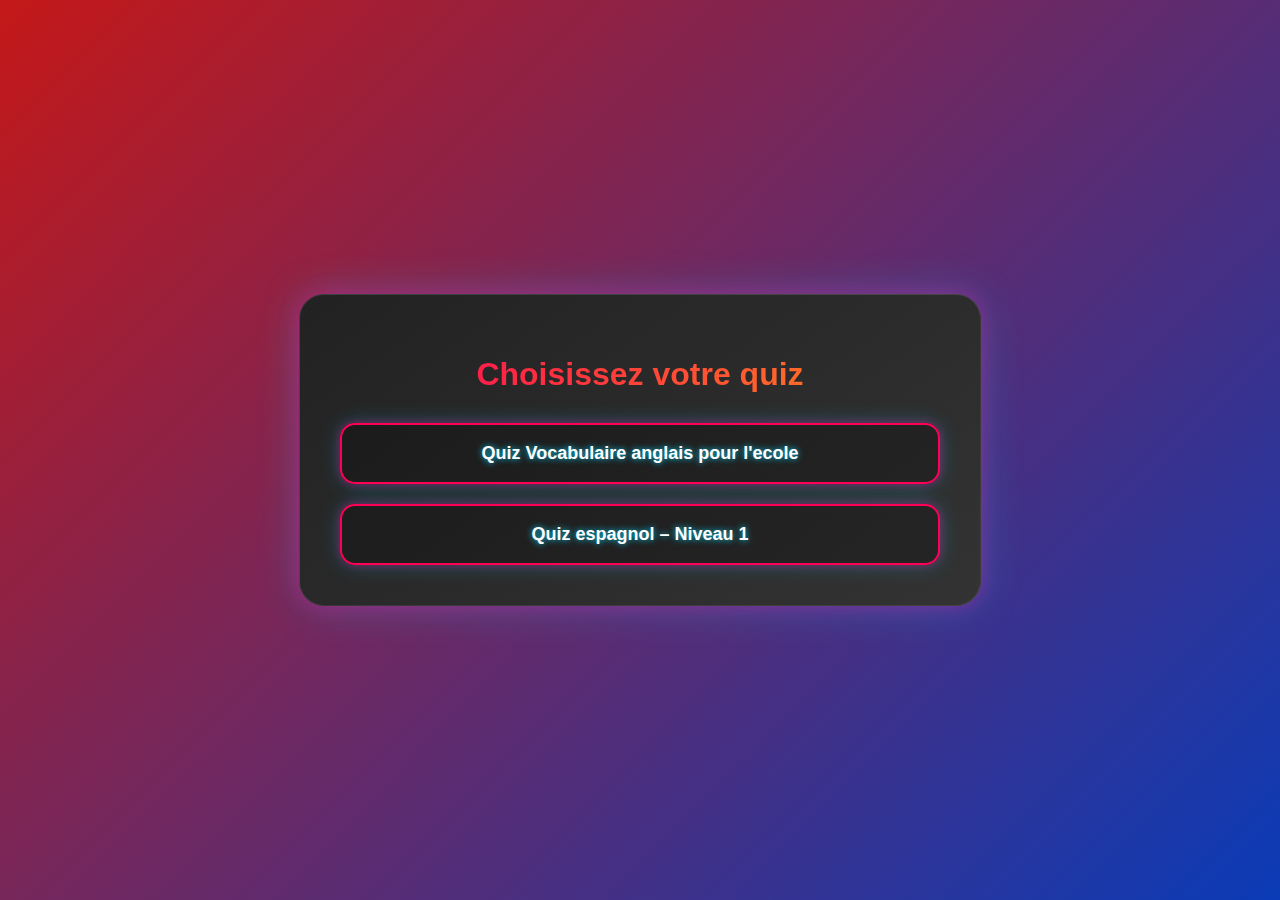
<file: index0.html>
<!DOCTYPE html>
<html lang="en">
  <head>
    <meta charset="UTF-8" />
    <meta name="viewport" content="width=device-width, initial-scale=1.0" />
    <title>quiz accueil anglais espagnol</title>
    <link rel="stylesheet" href="style1.css" />
  </head>
  <body>
    <div id="container">
      <h1>Choisissez votre quiz</h1>

      <ul class="menu-quiz">
        <li><a href="index1.html">Quiz Vocabulaire anglais pour l'ecole</a></li>
        <li><a href="index2.html">Quiz espagnol – Niveau 1</a></li>
      </ul>
    </div>
  </body>
</html>
</file>
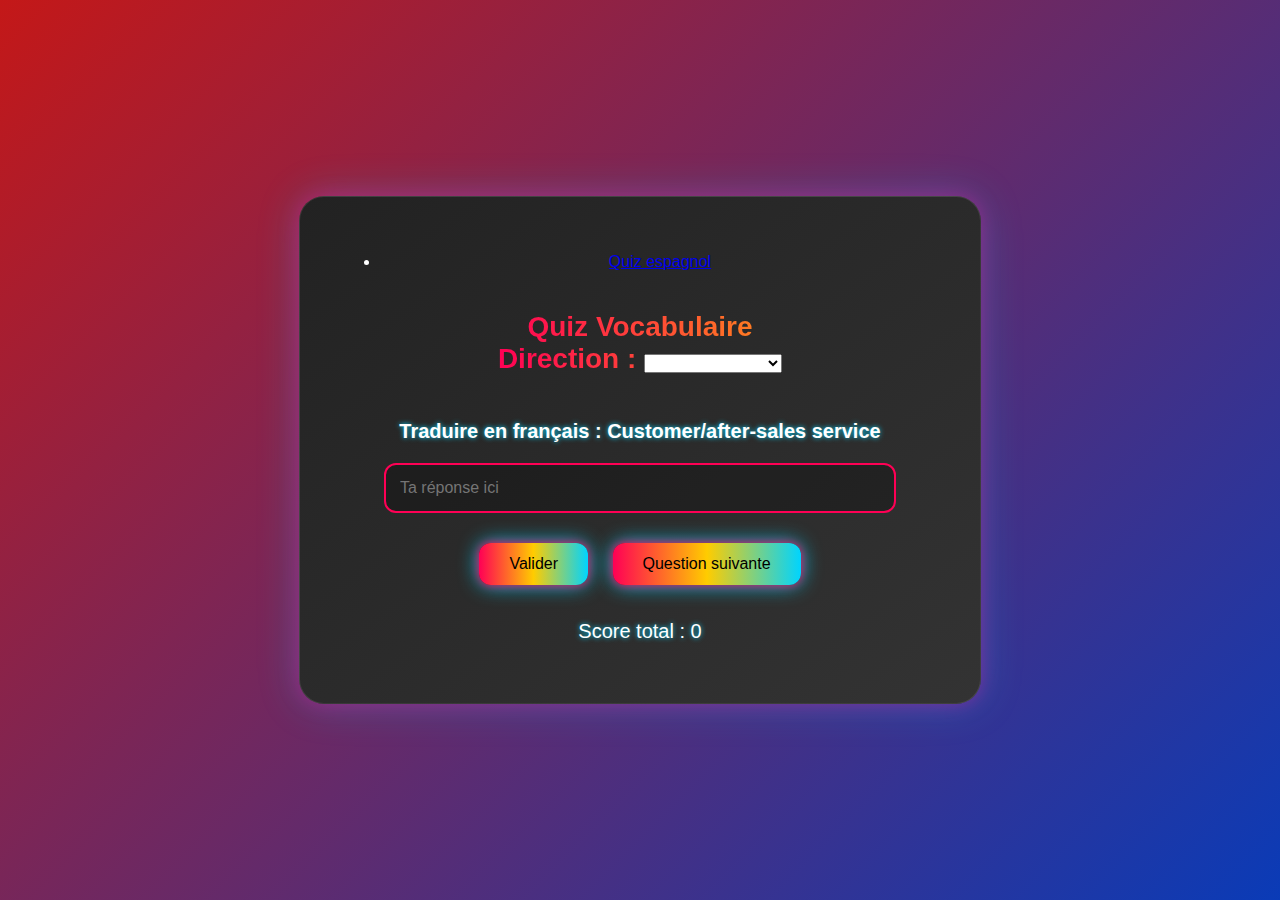
<file: index1.html>
<!DOCTYPE html>
<html lang="fr">
  <head>
    <meta charset="UTF-8" />
    <title>Quiz Vocabulaire englais</title>
    <link rel="stylesheet" href="vocabulaire.css" />
  </head>
  <body>
    <div id="container">
      <ul class="menu-quiz">
        <li><a href="index2.html">Quiz espagnol </a></li>
      </ul>
      <h2>
        Quiz Vocabulaire<br />
        <label for="direction">Direction :</label>
        <select id="direction" onchange="resetQuiz()">
          <option value="en-fr">Anglais → Français</option>
          <option value="fr-en">Français → Anglais</option>
        </select>
      </h2>

      <p id="question"></p>
      <input type="text" id="answer" placeholder="Ta réponse ici" />
      <br />
      <button onclick="checkAnswer()">Valider</button>
      <button onclick="nextQuestion()">Question suivante</button>
      <div id="feedback"></div>
      <p id="score">Score total : 0</p>
    </div>

    <script>
      const vocab = {
        "IT course": ["formation informatique"],
        CV: ["resume"],
        "cover letter": ["lettre de motivation"],
        "A job interview": ["un entretien d'embauche"],
        "a trainee": ["un stagiaire"],
        "To apply for a job": ["postuler", "faire une demande d'emploi"],
        "an application": ["candidature"],
        "a position": ["un poste"],
        "The manager": ["le chef de projet"],
        "Registered/main office": ["siège social"],
        "To appoint": ["affecter", "nommer"],
        "The user": ["l’utilisateur"],
        "The customer": ["le client"],
        "Private individuals": ["les particuliers"],
        "Customer/after-sales service": ["service après-vente"],
        "customer needs": ["les besoins du client"],
        "Networking/computer/switch/router/server maintenance": [
          "maintenance du réseau",
          "maintenance des ordinateurs",
          "maintenance des répartiteurs réseau",
          "maintenance des routeurs",
          "maintenance des serveurs",
        ],
        "Website development/creation": [
          "développement web",
          "création de sites web",
        ],
        "Script creation": ["création de scripts"],
        Programming: ["programmation"],
        "to program": ["programmer"],
        Encoding: ["codage"],
        "to code": ["coder", "programmer"],
        "Process planning/project management office": ["bureau d'étude"],
        "System data processing": ["analyse des données"],
        "Prospects/openings": ["débouchés"],
        "Eco-design": ["éco-conception"],
        "To take part in meetings": ["aller à des réunions"],
        "To meet deadlines": ["respecter les délais"],
        "To manage the database": [
          "traiter la base de données",
          "gérer la base de données",
        ],
        "To improve": ["améliorer"],
        improvement: ["amélioration"],
        "To troubleshoot": ["régler un problème", "dépanner"],
        Troubleshooting: [
          "intervention pour régler un problème",
          "localiser une panne",
        ],
        Troubleshooter: [
          "spécialiste (pour localiser une panne)",
          "expert (appelé en cas de crise)",
        ],
        "To format": ["formater"],
        "To assemble": ["assembler"],
        "to disassemble": ["désassembler"],
        "to put something back together": ["réassembler"],
        B2B: ["business to business"],
        B2C: ["business to client"],
        "Limited liability company": [
          "société à responsabilités limitées",
          "SARL",
        ],
        STi2D: [
          "Sciences et technologies de l'industrie et du développement durable",
        ],
        compulsory: ["obligatoire"],
        curriculum: ["programme d'études"],
        "to have a record of + Vb-ing": ["être connu pour"],
        abroad: ["à l'étranger"],
        worldwide: ["dans le monde entier"],
        department: ["service"],
        schedule: ["emploi du temps"],
        turnover: ["chiffre d'affaires"],
        suppliers: ["fournisseurs"],
        achievements: ["réalisations"],
        "at length": ["en détail"],
        "to assess": ["évaluer"],
        "to set out to learn": ["entreprendre", "décider d'apprendre"],
        "someone to turn to": ["quelqu'un vers qui vous tourner"],
        "to take somebody on": ["embaucher quelqu'un"],
        "Sandwich course/work-study internship": ["formation en alternance"],
        "Full-time": ["à plein temps"],
        "Part-time": ["à temps partiel"],
        Temporary: ["temporaire"],
        "Work-study": ["en alternance"],
      };

      let questions = Object.entries(vocab);
      let index = 0;
      let score = 0;
      let direction = "en-fr";
      let wordStats = {};

      const questionEl = document.getElementById("question");
      const answerEl = document.getElementById("answer");
      const feedbackEl = document.getElementById("feedback");
      const scoreEl = document.getElementById("score");
      const directionEl = document.getElementById("direction");

      answerEl.addEventListener("keydown", function (event) {
        if (event.key === "Enter") {
          checkAnswer();
        }
      });

      function resetQuiz() {
        direction = directionEl.value;
        index = 0;
        score = 0;
        wordStats = {};
        scoreEl.textContent = `Score total : ${score}`;
        questions = Object.entries(vocab).sort(() => Math.random() - 0.5);
        loadQuestion();
      }

      function loadQuestion() {
        if (index < questions.length) {
          const questionText =
            direction === "en-fr"
              ? questions[index][0]
              : questions[index][1][0];
          questionEl.textContent = `Traduire ${
            direction === "en-fr" ? "en français" : "en anglais"
          } : ${questionText}`;
          answerEl.value = "";
          feedbackEl.textContent = "";
        } else {
          alert(`Quiz terminé ! Ton score : ${score}/${questions.length}`);
          console.table(wordStats);
          resetQuiz();
        }
      }

      function similarity(a, b) {
        a = a
          .normalize("NFD")
          .replace(/[\u0300-\u036f]/g, "")
          .toLowerCase();
        b = b
          .normalize("NFD")
          .replace(/[\u0300-\u036f]/g, "")
          .toLowerCase();

        if (a === b) return 1;

        let longer = a.length > b.length ? a : b;
        let shorter = a.length > b.length ? b : a;
        let differences = 0;
        for (let i = 0; i < shorter.length; i++) {
          if (a[i] !== b[i]) differences++;
        }
        differences += longer.length - shorter.length;
        return 1 - differences / longer.length;
      }

      function checkAnswer() {
        const userAnswer = answerEl.value.trim().toLowerCase();
        let correctAnswers =
          direction === "en-fr"
            ? questions[index][1].map((a) => a.toLowerCase())
            : [questions[index][0].toLowerCase()];

        let bestScore = 0;

        correctAnswers.forEach((ans) => {
          const scoreSim = similarity(userAnswer, ans);
          if (scoreSim > bestScore) bestScore = scoreSim;
        });

        const wordKey =
          direction === "en-fr" ? questions[index][0] : questions[index][1][0];
        wordStats[wordKey] = wordStats[wordKey] || { correct: 0, attempts: 0 };
        wordStats[wordKey].attempts++;

        if (bestScore === 1) {
          feedbackEl.innerHTML = "<span class='correct'>✅ Correct !</span>";
          score++;
          wordStats[wordKey].correct++;
        } else if (bestScore >= 0.7) {
          feedbackEl.innerHTML = `<span class='partial'>⚠️ Partiellement correct !</span><br>Réponse attendue : ${correctAnswers.join(
            ", "
          )}`;
        } else {
          feedbackEl.innerHTML = `<span class='wrong'>❌ Faux !</span><br>Réponse attendue : ${correctAnswers.join(
            ", "
          )}`;
        }

        scoreEl.textContent = `Score total : ${score}`;
      }

      function nextQuestion() {
        index++;
        loadQuestion();
      }

      resetQuiz();
    </script>
  </body>
</html>
</file>
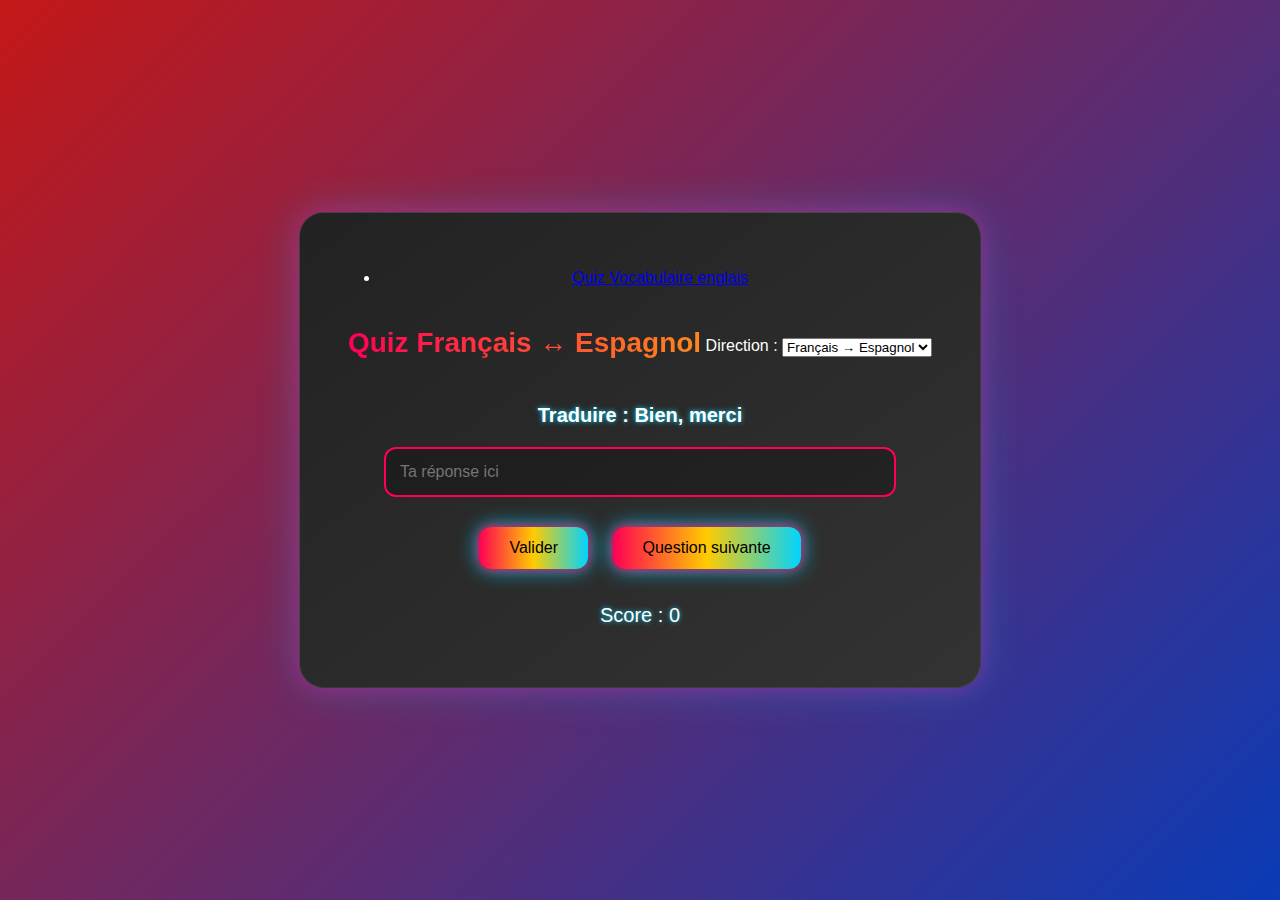
<file: index2.html>
<!DOCTYPE html>
<html lang="fr">
  <head>
    <meta charset="UTF-8" />
    <title>Quiz Vocabulaire Espagnol</title>
    <link rel="stylesheet" href="vocabulaire.css" />
  </head>

  <body>
    <div id="container">
      <ul class="menu-quiz">
        <li><a href="index1.html">Quiz Vocabulaire englais </a></li>
      </ul>
      <h2>Quiz Français ↔ Espagnol</h2>

      <label for="direction">Direction :</label>
      <select id="direction" onchange="resetQuiz()">
        <option value="fr-es">Français → Espagnol</option>
        <option value="es-fr">Espagnol → Français</option>
      </select>

      <p id="question"></p>
      <input type="text" id="answer" placeholder="Ta réponse ici" />

      <br />
      <button onclick="checkAnswer()">Valider</button>
      <button onclick="nextQuestion()">Question suivante</button>

      <div id="feedback"></div>
      <p id="score">Score : 0</p>
    </div>

    <script>
      const vocab = {
        Salut: ["Hola"],
        Bonjour: ["Buenos días"],
        "Bonne après-midi": ["Buenas tardes"],
        "Bonne nuit": ["Buenas noches"],
        "Quel est ton nom ?": ["¿Cuál es su nombre?"],
        "Mon nom est": ["Me llamo"],
        "Désolé, je ne t'ai pas entendu": ["Lo siento, no te he oído"],
        "Où habites-tu ?": ["¿Dónde vives?"],
        "D’où venez-vous ?": ["¿De dónde eres?"],
        "Comment allez-vous ?": ["¿Cómo estás?"],
        "Bien, merci": ["Bien, gracias"],
        "Et vous ?": ["¿Y tú?"],
        Enchanté: ["Encantado de conocerte"],
        "Content de vous voir": ["Encantado de verte"],
        "Bonne journée": ["Que tengas un buen día"],
        "À plus tard": ["Hasta luego"],
        "À demain": ["Hasta mañana"],
        "Au revoir": ["Adiós"],
      };

      let questions = Object.entries(vocab);
      let index = 0;
      let score = 0;
      let direction = "fr-es";

      const questionEl = document.getElementById("question");
      const answerEl = document.getElementById("answer");
      const feedbackEl = document.getElementById("feedback");
      const scoreEl = document.getElementById("score");
      const directionEl = document.getElementById("direction");

      answerEl.addEventListener("keydown", (e) => {
        if (e.key === "Enter") checkAnswer();
      });

      function resetQuiz() {
        direction = directionEl.value;
        index = 0;
        score = 0;
        scoreEl.textContent = `Score : ${score}`;
        questions = Object.entries(vocab).sort(() => Math.random() - 0.5);
        loadQuestion();
      }

      function loadQuestion() {
        if (index < questions.length) {
          const text =
            direction === "fr-es"
              ? questions[index][0]
              : questions[index][1][0];
          questionEl.textContent = `Traduire : ${text}`;
          answerEl.value = "";
          feedbackEl.innerHTML = "";
        } else {
          alert("Quiz terminé !");
          resetQuiz();
        }
      }

      function checkAnswer() {
        const userAns = answerEl.value.trim().toLowerCase();
        const correct =
          direction === "fr-es"
            ? questions[index][1].map((t) => t.toLowerCase())
            : [questions[index][0].toLowerCase()];

        if (correct.includes(userAns)) {
          feedbackEl.innerHTML = "<span class='correct'>✅ Correct !</span>";
          score++;
        } else {
          feedbackEl.innerHTML = `<span class='wrong'>❌ Faux !</span><br>Réponse attendue : ${correct.join(
            ", "
          )}`;
        }

        scoreEl.textContent = `Score : ${score}`;
      }

      function nextQuestion() {
        index++;
        loadQuestion();
      }

      resetQuiz();
    </script>
  </body>
</html>
</file>
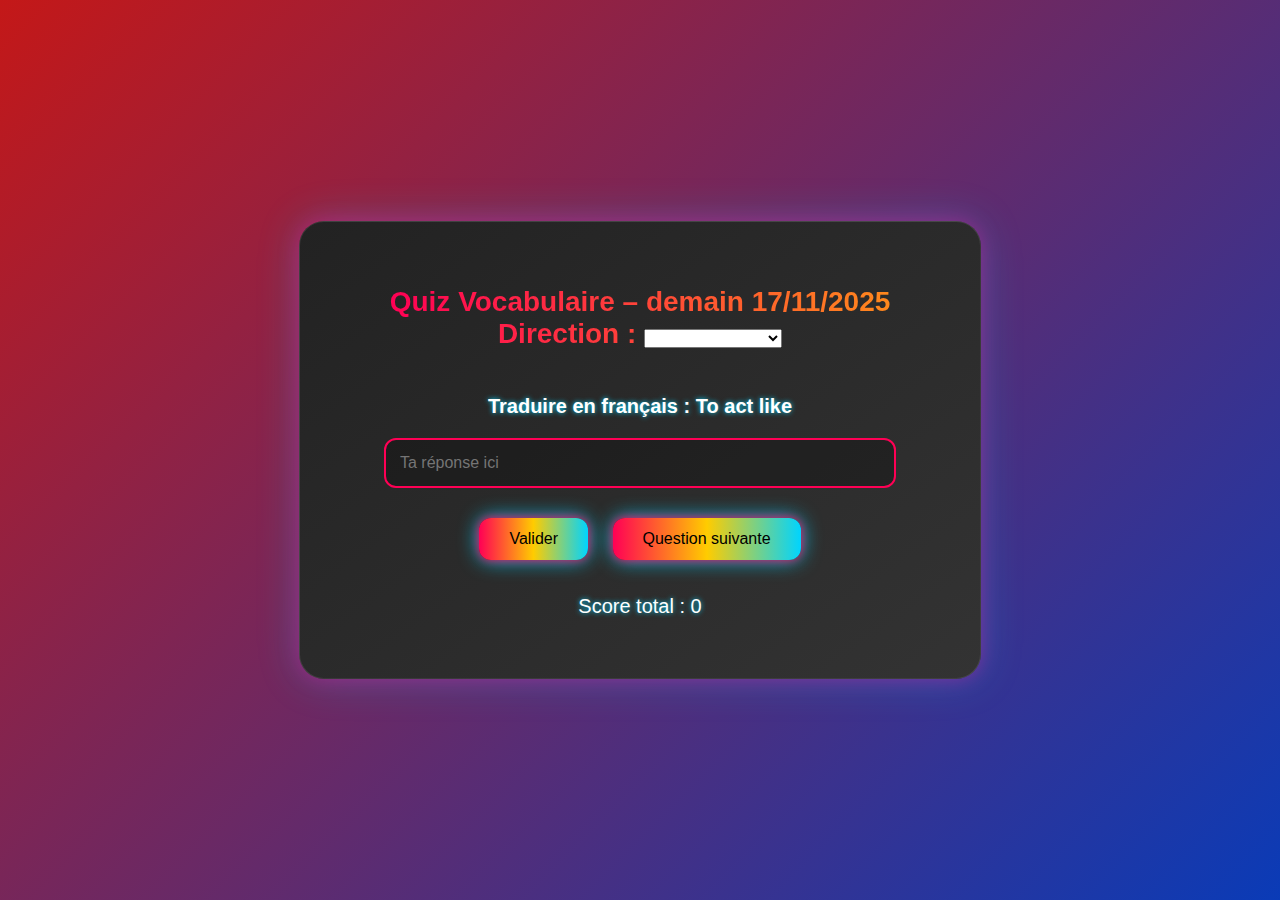
<file: index3.html>
<!DOCTYPE html>
<html lang="fr">
  <head>
    <meta charset="UTF-8" />
    <title>Quiz Vocabulaire</title>
    <link rel="stylesheet" href="vocabulaire.css" />
  </head>
  <body>
    <div id="container">
      <h2>
        Quiz Vocabulaire – demain 17/11/2025 <br />
        <label for="direction">Direction :</label>
        <select id="direction" onchange="resetQuiz()">
          <option value="en-fr">Anglais → Français</option>
          <option value="fr-en">Français → Anglais</option>
        </select>
      </h2>

      <p id="question"></p>
      <input type="text" id="answer" placeholder="Ta réponse ici" />
      <br />
      <button onclick="checkAnswer()">Valider</button>
      <button onclick="nextQuestion()">Question suivante</button>
      <div id="feedback"></div>
      <p id="score">Score total : 0</p>
    </div>

    <script>
      const vocab = {
        "A prosthetic": ["une prothèse"],
        Prostheses: ["des prothèses"],
        "A prosthetic arm": ["un bras artificiel"],
        "A prosthetic leg": ["une jambe artificielle"],
        "To move": ["bouger", "se mouvoir"],
        "A device": ["un appareil"],
        Usual: ["habituel"],
        "To allow sb to do sth": [
          "permettre à quelqu'un de faire quelque chose",
        ],
        "To enable sb to do sth": [
          "permettre à quelqu'un de faire quelque chose",
        ],
        "To reach up": ["atteindre en haut"],
        "To reach down": ["atteindre en bas"],
        "To reach forward": ["atteindre devant"],
        "To be able to": ["être capable de"],
        can: ["pouvoir"],
        "A surgeon": ["un chirurgien"],
        "To undergo a surgical operation": ["subir une opération chirurgicale"],
        "To lead down": ["mener à"],
        Shoulder: ["l'épaule"],
        Arm: ["bras"],
        Elbow: ["coude"],
        Wrist: ["poignet"],
        Chest: ["la poitrine"],
        Hand: ["main"],
        Finger: ["doigt"],
        Articulations: ["articulations"],
        "A process": ["un processus"],
        Nerves: ["nerfs"],
        "Spare muscles": ["muscles restants"],
        "Remaining nerves": ["nerfs restants"],
        "To amplify tiny signals": ["amplifier les petits signaux"],
        Skin: ["peau"],
        Brain: ["cerveau"],
        "Further developments": ["des développements supplémentaires"],
        "To hold": ["tenir"],
        "To grasp": ["saisir"],
        "To catch": ["attraper"],
        "To bend": ["plier"],
        "To lift": ["soulever"],
        "An amputee": ["une personne amputée"],
        "The wearer": ["un porteur"],
        "To provide sb with": ["donner", "fournir à quelqu'un"],
        "To improve her way of life": ["améliorer sa vie"],
        "To replace": ["remplacer"],
        "To implant into": ["implanter dans"],
        "To act as": ["agir"],
        "To act like": ["se comporter comme"],
        "Sensory perception": ["perception sensorielle"],
        "To send neurological signals": ["envoyer des signaux neurologiques"],
        "To trigger a movement": ["déclencher un mouvement"],
      };

      let questions = Object.entries(vocab);
      let index = 0;
      let score = 0;
      let direction = "en-fr";
      let wordStats = {};

      const questionEl = document.getElementById("question");
      const answerEl = document.getElementById("answer");
      const feedbackEl = document.getElementById("feedback");
      const scoreEl = document.getElementById("score");
      const directionEl = document.getElementById("direction");

      answerEl.addEventListener("keydown", function (event) {
        if (event.key === "Enter") checkAnswer();
      });

      function resetQuiz() {
        direction = directionEl.value;
        index = 0;
        score = 0;
        wordStats = {};
        scoreEl.textContent = `Score total : ${score}`;
        questions = Object.entries(vocab).sort(() => Math.random() - 0.5);
        loadQuestion();
      }

      function loadQuestion() {
        if (index < questions.length) {
          const questionText =
            direction === "en-fr"
              ? questions[index][0]
              : questions[index][1][0];
          questionEl.textContent = `Traduire ${
            direction === "en-fr" ? "en français" : "en anglais"
          } : ${questionText}`;
          answerEl.value = "";
          feedbackEl.textContent = "";
        } else {
          alert(`Quiz terminé ! Ton score : ${score}/${questions.length}`);
          resetQuiz();
        }
      }

      function similarity(a, b) {
        a = a
          .normalize("NFD")
          .replace(/\p{Diacritic}/gu, "")
          .toLowerCase();
        b = b
          .normalize("NFD")
          .replace(/\p{Diacritic}/gu, "")
          .toLowerCase();

        if (a === b) return 1;

        let longer = a.length > b.length ? a : b;
        let shorter = a.length > b.length ? b : a;
        let differences = 0;

        for (let i = 0; i < shorter.length; i++)
          if (a[i] !== b[i]) differences++;
        differences += longer.length - shorter.length;

        return 1 - differences / longer.length;
      }

      function checkAnswer() {
        const userAnswer = answerEl.value.trim().toLowerCase();
        let correctAnswers =
          direction === "en-fr"
            ? questions[index][1].map((a) => a.toLowerCase())
            : [questions[index][0].toLowerCase()];

        let bestScore = 0;
        correctAnswers.forEach((ans) => {
          const scoreSim = similarity(userAnswer, ans);
          if (scoreSim > bestScore) bestScore = scoreSim;
        });

        if (bestScore === 0.9) {
          feedbackEl.innerHTML = "<span class='correct'>✅ Correct !</span>";
          score++;
        } else if (bestScore >= 0.5) {
          feedbackEl.innerHTML = `<span class='partial'>⚠️ Partiellement correct !</span><br>Réponse attendue : ${correctAnswers.join(
            ", "
          )}`;
        } else {
          feedbackEl.innerHTML = `<span class='wrong'>❌ Faux !</span><br>Réponse attendue : ${correctAnswers.join(
            ", "
          )}`;
        }

        scoreEl.textContent = `Score total : ${score}`;
      }

      function nextQuestion() {
        index++;
        loadQuestion();
      }

      resetQuiz();
    </script>
  </body>
</html>
</file>
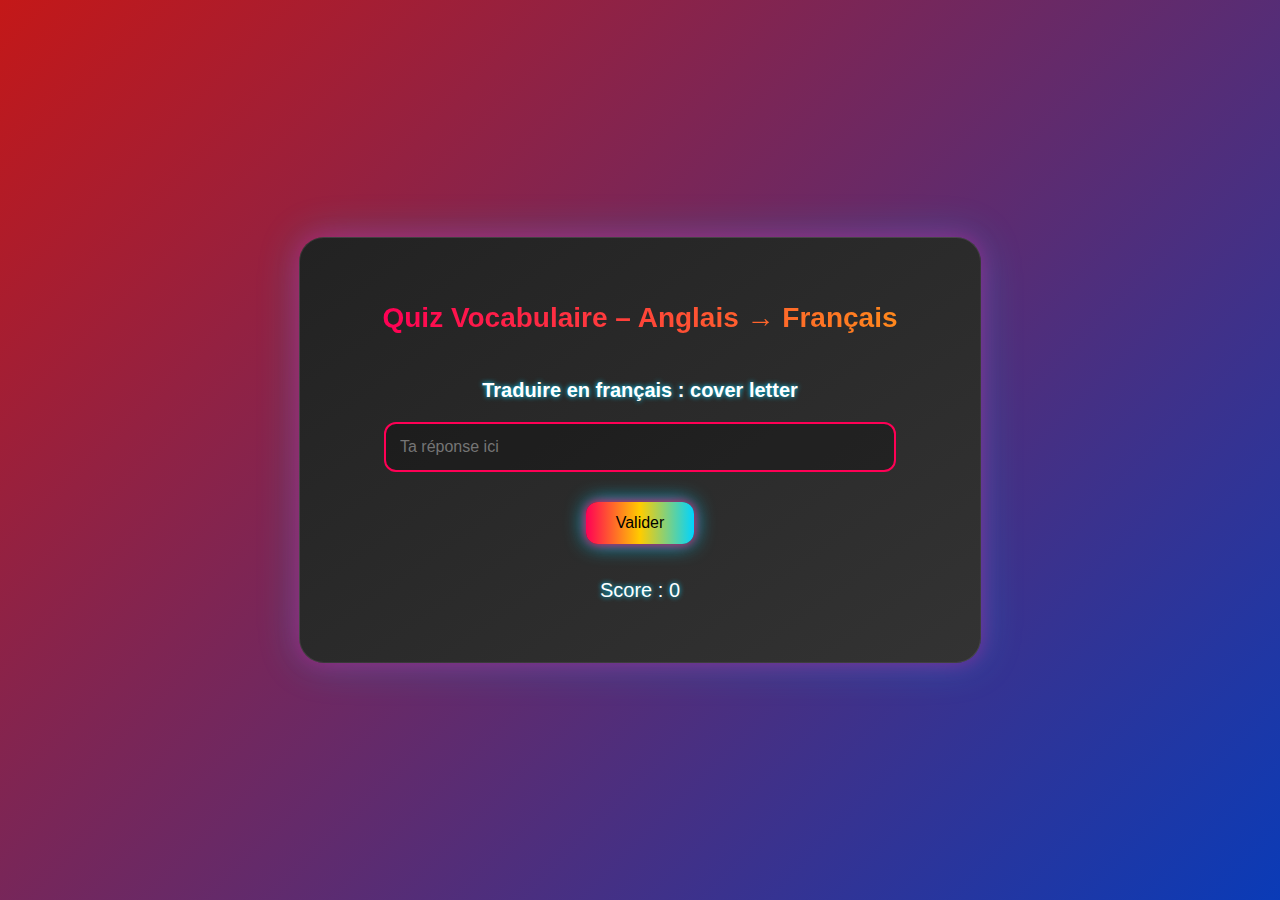
<file: vocabulaire .html>
<!DOCTYPE html>
<html lang="fr">
<head>
  <meta charset="UTF-8">
  <title>Quiz Vocabulaire</title>
  <link rel="stylesheet" href="vocabulaire.css">
  
</head>
<body>
  <div id="container">
    <h2>Quiz Vocabulaire – Anglais → Français</h2>
    <p id="question"></p>
    <input type="text" id="answer" placeholder="Ta réponse ici">
    <button onclick="checkAnswer()">Valider</button>
    <div id="feedback"></div>
    <p id="score">Score : 0</p>
    
  </div>

  <script>
    const vocab = {
      "IT course": ["formation informatique"],
      "CV": ["resume"],
      "cover letter": ["lettre de motivation"],
      "A job interview": ["un entretien d'embauche"],
      "a trainee": ["un stagiaire"],
      "To apply for a job": ["postuler", "faire une demande d'emploi"],
      "an application": ["candidature"],
      "a position": ["un poste"],
      "The manager": ["le chef de projet"],
      "Registered/main office": ["siège social"],
      "To appoint": ["affecter", "nommer"],
      "The user": ["l’utilisateur"],
      "The customer": ["le client"],
      "Private individuals": ["les particuliers"],
      "Customer/after-sales service": ["service après-vente"],
      "customer needs": ["les besoins du clients"]
      // Tu peux ajouter le reste ici pour compléter
    };

    let questions = Object.entries(vocab);
    questions = questions.sort(() => Math.random() - 0.5);
    let index = 0;
    let score = 0;

    const questionEl = document.getElementById("question");
    const answerEl = document.getElementById("answer");
    const feedbackEl = document.getElementById("feedback");
    const scoreEl = document.getElementById("score");

    function loadQuestion() {
      if (index < questions.length) {
        questionEl.textContent = `Traduire en français : ${questions[index][0]}`;
        answerEl.value = "";
        feedbackEl.textContent = "";
      } else {
        alert(`Quiz terminé ! Ton score : ${score}/${questions.length}`);
        location.reload();
      }
    }

    function similarity(a, b) {
      let matches = 0;
      const minLen = Math.min(a.length, b.length);
      for (let i = 0; i < minLen; i++) {
        if (a[i] === b[i]) matches++;
      }
      return matches / Math.max(a.length, b.length);
    }

    function checkAnswer() {
      const userAnswer = answerEl.value.trim().toLowerCase();
      const correctAnswers = questions[index][1].map(a => a.toLowerCase());
      let bestScore = 0;
      let bestAnswer = "";

      correctAnswers.forEach(ans => {
        const score = similarity(userAnswer, ans);
        if (score > bestScore) {
          bestScore = score;
          bestAnswer = ans;
        }
      });

      if (bestScore === 1) {
        feedbackEl.innerHTML = "<span class='correct'>✅ Correct !</span>";
        score++;
        scoreEl.textContent = `Score : ${score}`;
        index++;
        setTimeout(loadQuestion, 1000);
      } else if (bestScore >= 0.5) {
        feedbackEl.innerHTML = `<span class='partial'>⚠️ Partiellement juste !</span><br>Ta réponse : ${userAnswer}<br>Réponse attendue : ${correctAnswers.join(", ")}`;
        index++;
        setTimeout(loadQuestion, 5000);
      } else {
        feedbackEl.innerHTML = `<span class='wrong'>❌ Faux !</span><br>Ta réponse : ${userAnswer}<br>Réponse attendue : ${correctAnswers.join(", ")}`;
        index++;
        setTimeout(loadQuestion, 5000);
      }
    }

    loadQuestion();
  </script>
</body>
</html>
</file>
<file: style1.css>
/* Fond général et centrage */
body {
  font-family: "Segoe UI", Tahoma, Geneva, Verdana, sans-serif;
  background: linear-gradient(135deg, #c41818, #0a3bb7);
  margin: 0;
  padding: 0;
  height: 100vh;
  display: flex;
  justify-content: center;
  align-items: center;
  color: #fff;
}

/* Conteneur principal */
#container {
  background: linear-gradient(145deg, #222222, #333333);
  padding: 40px;
  border-radius: 25px;
  width: 90%;
  max-width: 600px;
  text-align: center;
  box-shadow: 0 0 20px rgba(255, 0, 150, 0.4), 0 0 40px rgba(0, 200, 255, 0.3);
  border: 1px solid rgba(255, 255, 255, 0.1);
}

/* Titre animé */
h1 {
  font-size: 32px;
  margin-bottom: 30px;
  background: linear-gradient(90deg, #ff0055, #ffcc00, #00d4ff);
  background-size: 300% 300%;
  -webkit-background-clip: text;
  -webkit-text-fill-color: transparent;
  animation: gradientShift 3s ease infinite;
}

@keyframes gradientShift {
  0% {
    background-position: 0% 50%;
  }
  50% {
    background-position: 100% 50%;
  }
  100% {
    background-position: 0% 50%;
  }
}

/* Liste des liens */
.menu-quiz {
  list-style: none;
  padding: 0;
  margin: 0;
  display: flex;
  flex-direction: column; /* Empilés, joli pour une page d'accueil */
  gap: 20px;
}

/* Style des deux gros boutons */
.menu-quiz li a {
  display: block;
  padding: 18px;
  font-size: 18px;
  font-weight: bold;
  text-decoration: none;
  color: #fff;

  background: rgba(0, 0, 0, 0.25);
  border: 2px solid #ff0055;
  border-radius: 15px;

  text-shadow: 0 0 6px #00d4ff;
  box-shadow: 0 0 10px rgba(255, 0, 150, 0.4), 0 0 20px rgba(0, 200, 255, 0.3);

  transition: 0.25s ease;
}

/* Effet hover néon */
.menu-quiz li a:hover {
  border-color: #00d4ff;
  background: rgba(0, 0, 0, 0.4);
  transform: scale(1.05);
  box-shadow: 0 0 15px #ffcc00, 0 0 30px #00d4ff;
}
</file>
<file: vocabulaire.css>
/* Font et body général */
    body {
      font-family: 'Segoe UI', Tahoma, Geneva, Verdana, sans-serif;
      background: linear-gradient(135deg, #c41818, #0a3bb7);
      margin: 0;
      padding: 0;
      display: flex;
      justify-content: center;
      align-items: center;
      height: 100vh;
      color: #fff;
    }

    /* Container central */
    #container {
      background: linear-gradient(145deg, #222222, #333333);
      padding: 40px;
      border-radius: 25px;
      width: 90%;
      max-width: 600px;
      text-align: center;
      box-shadow: 0 0 20px rgba(255, 0, 150, 0.4), 0 0 40px rgba(0, 200, 255, 0.3);
      border: 1px solid rgba(255, 255, 255, 0.1);
    }

    /* Titre avec gradient animé */
    h2 {
      font-size: 28px;
      margin-bottom: 25px;
      background: linear-gradient(90deg, #ff0055, #ffcc00, #00d4ff);
      background-size: 300% 300%;
      -webkit-background-clip: text;
      -webkit-text-fill-color: transparent;
      display: inline-block;
      animation: gradientShift 3s ease infinite;
    }

    @keyframes gradientShift {
      0% {background-position: 0% 50%;}
      50% {background-position: 100% 50%;}
      100% {background-position: 0% 50%;}
    }

    /* Question */
    #question {
      font-size: 20px;
      font-weight: bold;
      margin-bottom: 20px;
      color: #ffffff;
      text-shadow: 0 0 5px #00d4ff;
    }

    /* Input */
    input {
      font-size: 16px;
      width: 80%;
      padding: 14px;
      border: 2px solid #ff0055;
      border-radius: 12px;
      margin-bottom: 20px;
      background: rgba(0,0,0,0.25);
      color: #fff;
      transition: all 0.3s ease;
    }

    input:focus {
      outline: none;
      border-color: #00d4ff;
      box-shadow: 0 0 12px #00d4ff;
      background: rgba(0,0,0,0.4);
    }

    /* Bouton */
    button {
      font-size: 16px;
      padding: 12px 30px;
      margin: 10px;
      background: linear-gradient(90deg, #ff0055, #ffcc00, #00d4ff);
      color: #000;
      border: none;
      border-radius: 12px;
      cursor: pointer;
      transition: all 0.3s ease;
      box-shadow: 0 0 10px #ff0055, 0 0 20px #00d4ff;
    }

    button:hover {
      transform: scale(1.05);
      box-shadow: 0 0 15px #ffcc00, 0 0 30px #00d4ff;
    }

    /* Feedback */
    #feedback {
      margin-top: 25px;
      font-size: 18px;
      font-weight: bold;
    }

    .correct {
      color: #00ff99;
      text-shadow: 0 0 10px #00ff99;
    }

    .partial {
      color: #ffcc00;
      text-shadow: 0 0 8px #ffcc00;
    }

    .wrong {
      color: #ff0055;
      text-shadow: 0 0 8px #ff0055;
    }

    /* Score */
    #score {
      margin-top: 25px;
      font-size: 20px;
      text-shadow: 0 0 5px #00d4ff;
    }
</file>
